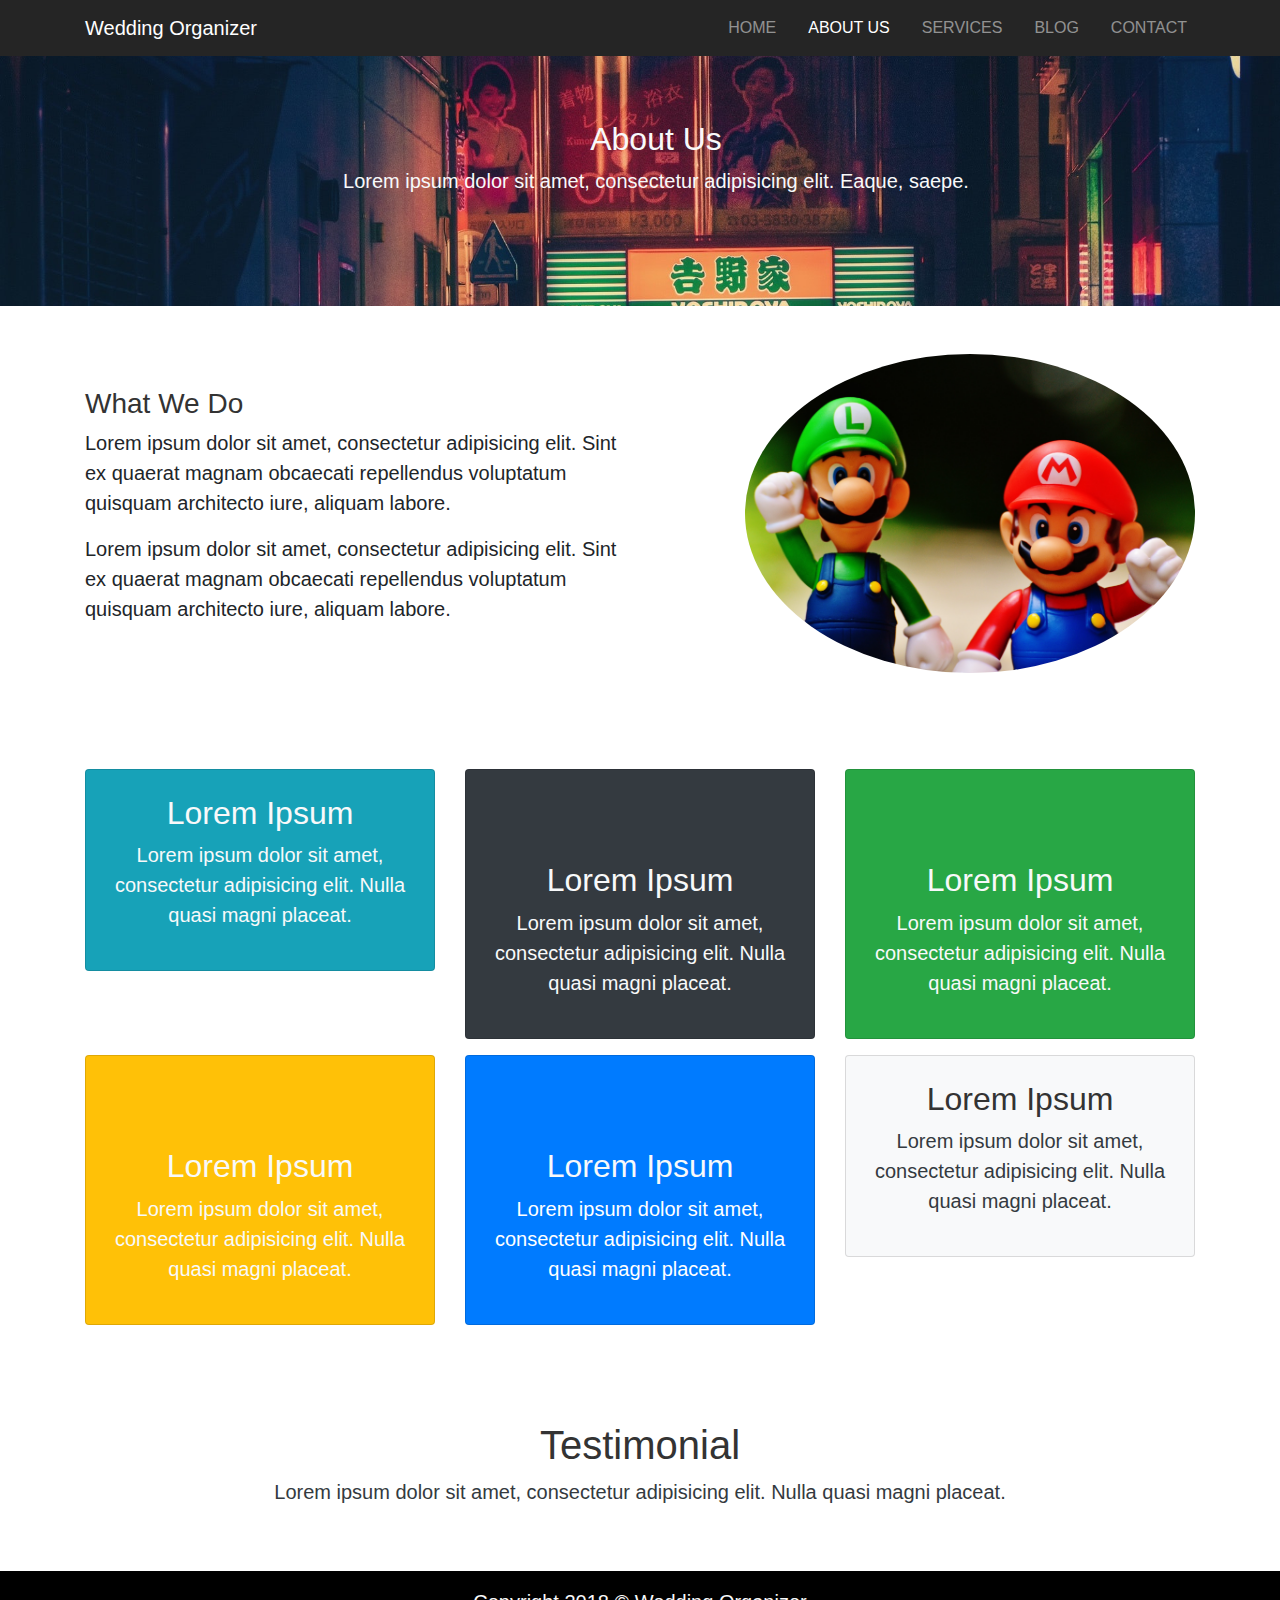
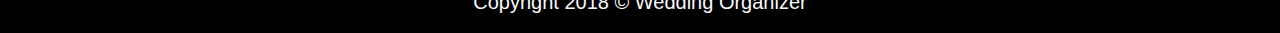
<file: about.html>
<!DOCTYPE html>
<html lang="en">
<head>
  <meta charset="UTF-8">
  <meta name="viewport" content="width=device-width, initial-scale=1.0">
  <meta http-equiv="X-UA-Compatible" content="ie=edge">
  <link rel="stylesheet" href="css/uikit.min.css">
  <link rel="shortcut icon" type="image/x-icon" href="img/index.jpg">
  <link rel="stylesheet" href="https://use.fontawesome.com/releases/v5.7.2/css/all.css" integrity="sha384-fnmOCqbTlWIlj8LyTjo7mOUStjsKC4pOpQbqyi7RrhN7udi9RwhKkMHpvLbHG9Sr" crossorigin="anonymous">
  <link rel="stylesheet" href="css/bootstrap.css">
  <link rel="stylesheet" href="css/navbar-fixed.css">
  <link rel="stylesheet" href="css/style.css">
  <title>Wedding Service</title>
</head>
<body>
  <!--Navigation-->

  <nav class="navbar navbar-dark navbar-expand-md" uk-sticky="top: 100; animation: uk-animation-slide-top; bottom: #sticky-on-scroll-up">
    <div class="container">
      <a href="index.html" class="navbar-brand">Wedding Organizer</a>
      <button class="navbar-toggler navbar-toggler-right" data-toggle="collapse" data-target="#navbarNav">
        <span class="navbar-toggler-icon"></span>
      </button>
      <div id="navbarNav" class="collapse navbar-collapse">
        <ul class="navbar-nav ml-auto">
          <li class="nav-item">
            <a class="nav-link" href="index.html">Home</a>
          </li>
          <li class="nav-item active">
            <a class="nav-link" href="about.html">About Us</a>
          </li>
          <li class="nav-item">
            <a class="nav-link" href="services.html">Services</a>
          </li>
          <li class="nav-item">
            <a class="nav-link" href="blog.html">Blog</a>
          </li>
          <li class="nav-item">
            <a class="nav-link" href="contact.html">Contact</a>
          </li>
        </ul>
      </div>
    </div>
  </nav>

<!--About US-->

<section id="about" class="text-center text-light py-5">
  <div class="">
    <div class="container">
      <div class="row">
        <div class="col-lg-12 m-3">
          <h2 class="text-light">About Us</h2>
          <p class="lead">Lorem ipsum dolor sit amet, consectetur adipisicing elit. Eaque, saepe.</p>
        </div>
      </div>
    </div>
  </div>
</section>

<!--About Info-->

<section id="about-info" class="py-5">
    <div class="container">
      <div class="row">
        <div class="col-md-6 align-self-center">
          <h3>What We Do</h3>
          <p class="lead">Lorem ipsum dolor sit amet, consectetur adipisicing elit. Sint ex quaerat magnam obcaecati repellendus voluptatum quisquam architecto iure, aliquam labore.</p>
          <p class="lead">Lorem ipsum dolor sit amet, consectetur adipisicing elit. Sint ex quaerat magnam obcaecati repellendus voluptatum quisquam architecto iure, aliquam labore.</p>
        </div>
        <div class="col-md-6 text-right">
          <img src="img/im12.jpeg" class="img-fluid rounded-circle" alt="">
        </div>
      </div>
    </div>
  </section>

  <!--Testimonial-Part-->

  <section id="testimonial" class="py-5 text-center text-light">
    <div class="container">
      <div class="row">
        <div class="col-lg-4">
          <div class="card bg-info">
            <div class="body p-2 m-3">
              <i class="far fa-envelope mb-3"></i>
              <h2 class="text-light">Lorem Ipsum</h2>
              <p class="lead mb-3">Lorem ipsum dolor sit amet, consectetur adipisicing elit. Nulla quasi magni placeat.</p>
            </div>
          </div>
        </div>
        <div class="col-lg-4">
          <div class="card bg-dark">
            <div class="body p-2 m-3">
              <i class="fas fa-car"></i>
              <h2 class="text-light">Lorem Ipsum</h2>
              <p class="lead mb-3">Lorem ipsum dolor sit amet, consectetur adipisicing elit. Nulla quasi magni placeat.</p>
            </div>
          </div>
        </div>
        <div class="col-lg-4">
          <div class="card bg-success">
            <div class="body p-2 m-3">
              <i class="fas fa-play"></i>
              <h2 class="text-light">Lorem Ipsum</h2>
              <p class="lead mb-3">Lorem ipsum dolor sit amet, consectetur adipisicing elit. Nulla quasi magni placeat.</p>
            </div>
          </div>
        </div>
      </div>
      <div class="row pt-3">
        <div class="col-lg-4">
          <div class="card bg-warning">
            <div class="body p-2 m-3">
              <i class="fas fa-air-freshener"></i>
              <h2 class="text-light">Lorem Ipsum</h2>
              <p class="lead mb-3">Lorem ipsum dolor sit amet, consectetur adipisicing elit. Nulla quasi magni placeat.</p>
            </div>
          </div>
        </div>
        <div class="col-lg-4">
          <div class="card bg-primary">
            <div class="body p-2 m-3">
              <i class="fas fa-cart-plus"></i>
              <h2 class="text-light">Lorem Ipsum</h2>
              <p class="lead mb-3">Lorem ipsum dolor sit amet, consectetur adipisicing elit. Nulla quasi magni placeat.</p>
            </div>
          </div>
        </div>
        <div class="col-lg-4 text-dark">
          <div class="card bg-light">
            <div class="body p-2 m-3">
              <i class="fab fa-youtube-square my-2"></i>
              <h2>Lorem Ipsum</h2>
              <p class="lead mb-3">Lorem ipsum dolor sit amet, consectetur adipisicing elit. Nulla quasi magni placeat.</p>
            </div>
          </div>
        </div>
      </div>
    </div>
  </section>

  <section id="test" class="text-center text-dark py-5">
    <div class="container">
      <div class="row">
        <div class="col">
          <h1>Testimonial</h1>
          <p class="lead">Lorem ipsum dolor sit amet, consectetur adipisicing elit. Nulla quasi magni placeat.</p>
        </div>
      </div>
    </div>
  </section>


<!--Copyright-->

<section id="copyright" class="text-center text-light">
  <div class="container">
    <div class="row">
      <div class="col">
        <p class="lead m-3">Copyright 2018 &copy; Wedding Organizer</p>
      </div>
    </div>
  </div>
</section>

  <script src="js/jquery.min.js"></script>
  <script src="js/popper.min.js"></script>
  <script src="js/bootstrap.min.js"></script>
  <script src="js/uikit.min.js"></script>
  <script src="js/uikit-icons.min.js"></script>
  <script src="js/navbar-fixed.js"></script>
</body>
</html>
</file>
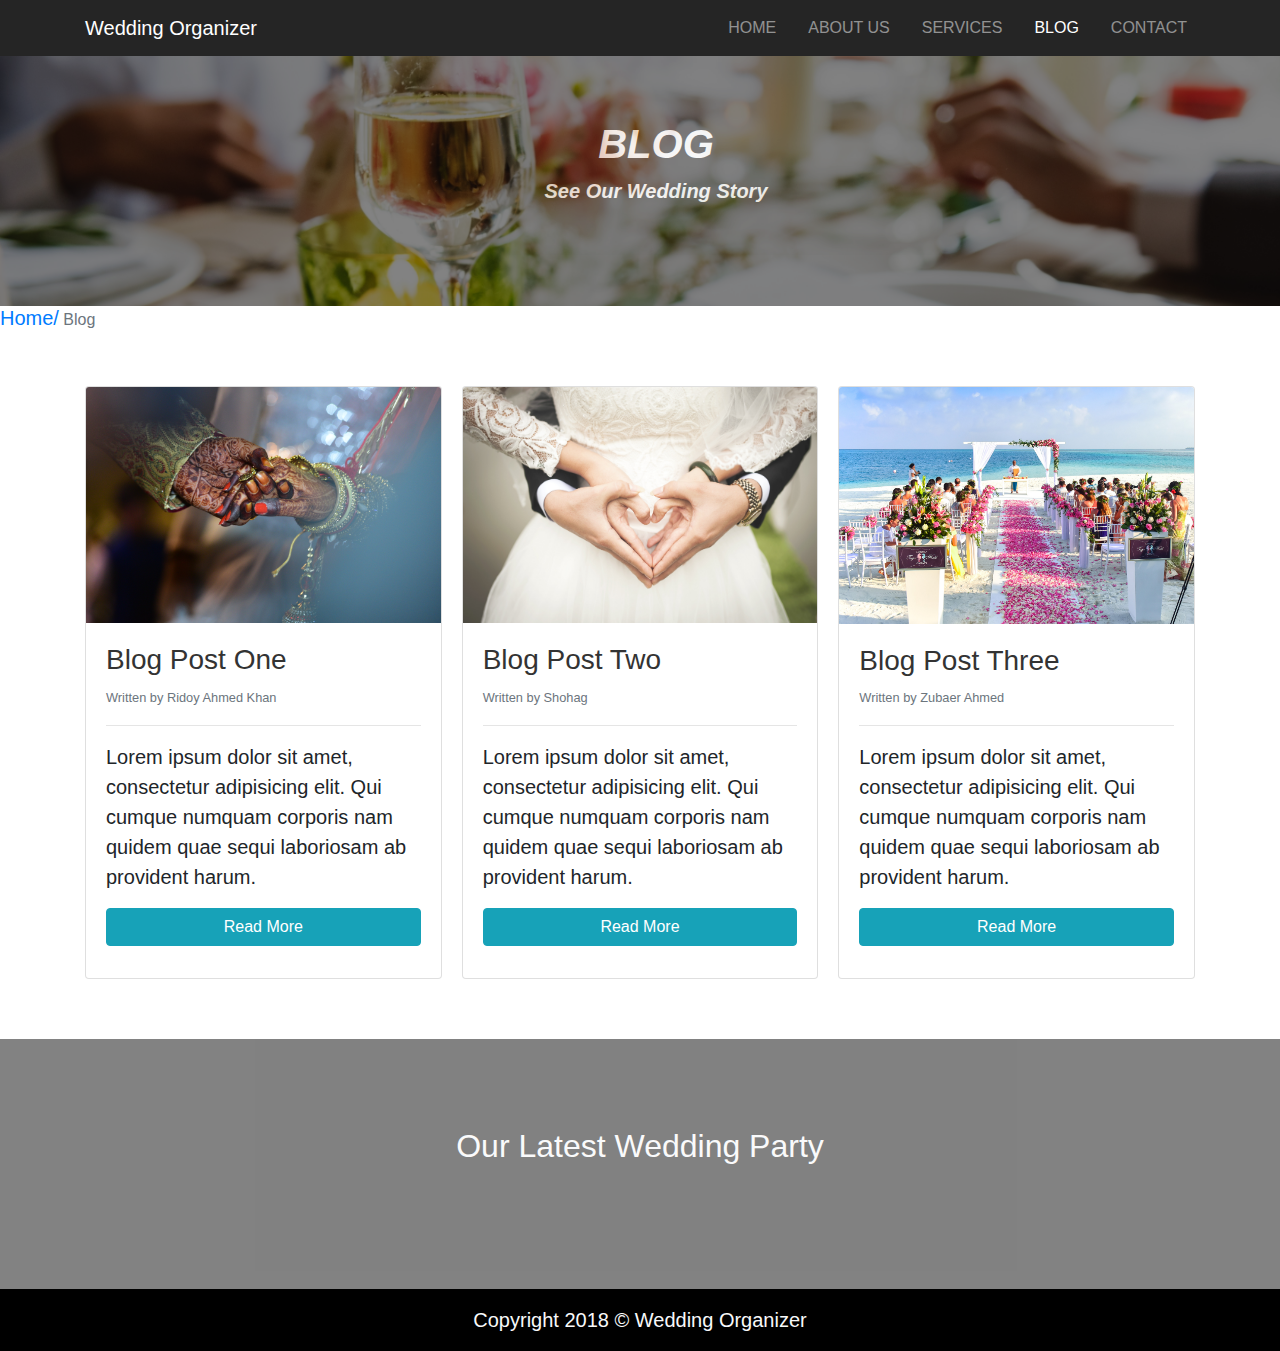
<file: blog.html>
<!DOCTYPE html>
<html lang="en">
<head>
  <meta charset="UTF-8">
  <meta name="viewport" content="width=device-width, initial-scale=1.0">
  <meta http-equiv="X-UA-Compatible" content="ie=edge">
  <link rel="stylesheet" href="css/uikit.min.css">
  <link rel="shortcut icon" type="image/x-icon" href="img/index.jpg">
  <link rel="stylesheet" href="https://use.fontawesome.com/releases/v5.7.2/css/all.css" integrity="sha384-fnmOCqbTlWIlj8LyTjo7mOUStjsKC4pOpQbqyi7RrhN7udi9RwhKkMHpvLbHG9Sr" crossorigin="anonymous">
  <link rel="stylesheet" href="css/bootstrap.css">
  <link rel="stylesheet" href="css/navbar-fixed.css">
  <link rel="stylesheet" href="css/style2.css">
  <title>Wedding Service</title>
</head>
<body>
  <!--Navigation-->

  <nav class="navbar navbar-dark navbar-expand-md" uk-sticky="top: 100; animation: uk-animation-slide-top; bottom: #sticky-on-scroll-up">
    <div class="container">
      <a href="index.html" class="navbar-brand">Wedding
        Organizer</a>
      <button class="navbar-toggler navbar-toggler-right" data-toggle="collapse" data-target="#navbarNav">
        <span class="navbar-toggler-icon"></span>
      </button>

      <div id="navbarNav" class="collapse navbar-collapse">
        <ul class="navbar-nav ml-auto">
          <li class="nav-item">
            <a class="nav-link" href="index.html">Home</a>
          </li>
          <li class="nav-item">
            <a class="nav-link" href="about.html">About Us</a>
          </li>
          <li class="nav-item ">
            <a class="nav-link" href="services.html">Services</a>
          </li>
          <li class="nav-item active">
            <a class="nav-link" href="blog.html">Blog</a>
          </li>
          <li class="nav-item">
            <a class="nav-link" href="contact.html">Contact</a>
          </li>
        </ul>
      </div>
    </div>
  </nav>

  <!--Header-->
    <section id="blog" class="text-center text-light py-5">
      <div class="dark-overlay">
        <div class="container">
          <div class="row">
            <div class="col-lg-12 m-3">
              <h1 class="text-light font-italic font-weight-bold mt-5">BLOG</h1>
              <p class="lead text-light font-weight-bold font-italic "> See Our Wedding Story</p>
            </div>
          </div>
        </div>
      </div>
    </section>

    <section class="text-dark ">
      <h5> <a class="lead" href="index.html"> Home/</a><small class="text-muted"> Blog</small></h5>
    </section>

  <!--Blog-->

<section class="py-5" id="Blog">
  <div class="container">
    <div class="row">
      <div class="col">
        <div class="card-columns">
          <div class="card">
            <img src="img/wed3.jpg" class="img-fluid card-img-top" alt="">
            <div class="card-body">
              <div class="card-title">
                <h3>Blog Post One</h3>
                <small class="text-muted">Written by Ridoy Ahmed Khan</small>
                <hr>
                <p class="lead">Lorem ipsum dolor sit amet, consectetur adipisicing elit. Qui cumque numquam corporis nam quidem quae sequi laboriosam ab provident harum.</p>
                <a href="#" class="btn btn-block btn-info">Read More</a>
              </div>
          </div>
        </div>
        <div class="card">
          <img src="img/wed1.jpg" class="img-fluid card-img-top" alt="">
          <div class="card-body">
            <div class="card-title">
              <h3>Blog Post Two</h3>
              <small class="text-muted">Written by Shohag</small>
              <hr>
              <p class="lead">Lorem ipsum dolor sit amet, consectetur adipisicing elit. Qui cumque numquam corporis nam quidem quae sequi laboriosam ab provident harum.</p>
              <a href="#" class="btn btn-block btn-info">Read More</a>
            </div>
        </div>
      </div>
      <div class="card">
        <img src="img/wed5.jpg" class="img-fluid card-img-top" alt="">
        <div class="card-body">
          <div class="card-title">
            <h3>Blog Post Three</h3>
            <small class="text-muted">Written by Zubaer Ahmed</small>
            <hr>
            <p class="lead">Lorem ipsum dolor sit amet, consectetur adipisicing elit. Qui cumque numquam corporis nam quidem quae sequi laboriosam ab provident harum.</p>
            <a href="#" class="btn btn-block btn-info">Read More</a>
          </div>
      </div>
    </div>
      </div>
    </div>
  </div>
</section>

<!--Video-->

<section id="video" class="py-5 text-center">
  <div class="dark-overlay">
    <div class="container">
      <div class="row">
        <div class="col mt-5 pt-4">
          <div uk-lightbox>
            <a href="https://www.youtube.com/watch?v=mlQgMjS-7UI" class="text-light">
            <i class="fab fa-youtube-square text-"></i>
          </a>
          </div>
          <h2 class="mt-3 text-light"> Our Latest Wedding Party</h2>
        </div>
      </div>
    </div>
  </div>
</section>

<!--Copyright-->

<section id="copyright" class="text-center text-light">
  <div class="container">
    <div class="row">
      <div class="col">
        <p class="lead m-3">Copyright 2018 &copy; Wedding Organizer</p>
      </div>
    </div>
  </div>
</section>




    <script src="js/jquery.min.js"></script>
    <script src="js/popper.min.js"></script>
    <script src="js/bootstrap.min.js"></script>
    <script src="js/uikit.min.js"></script>
    <script src="js/uikit-icons.min.js"></script>
    <script src="js/navbar-fixed.js"></script>
  </body>
  </html>
</file>
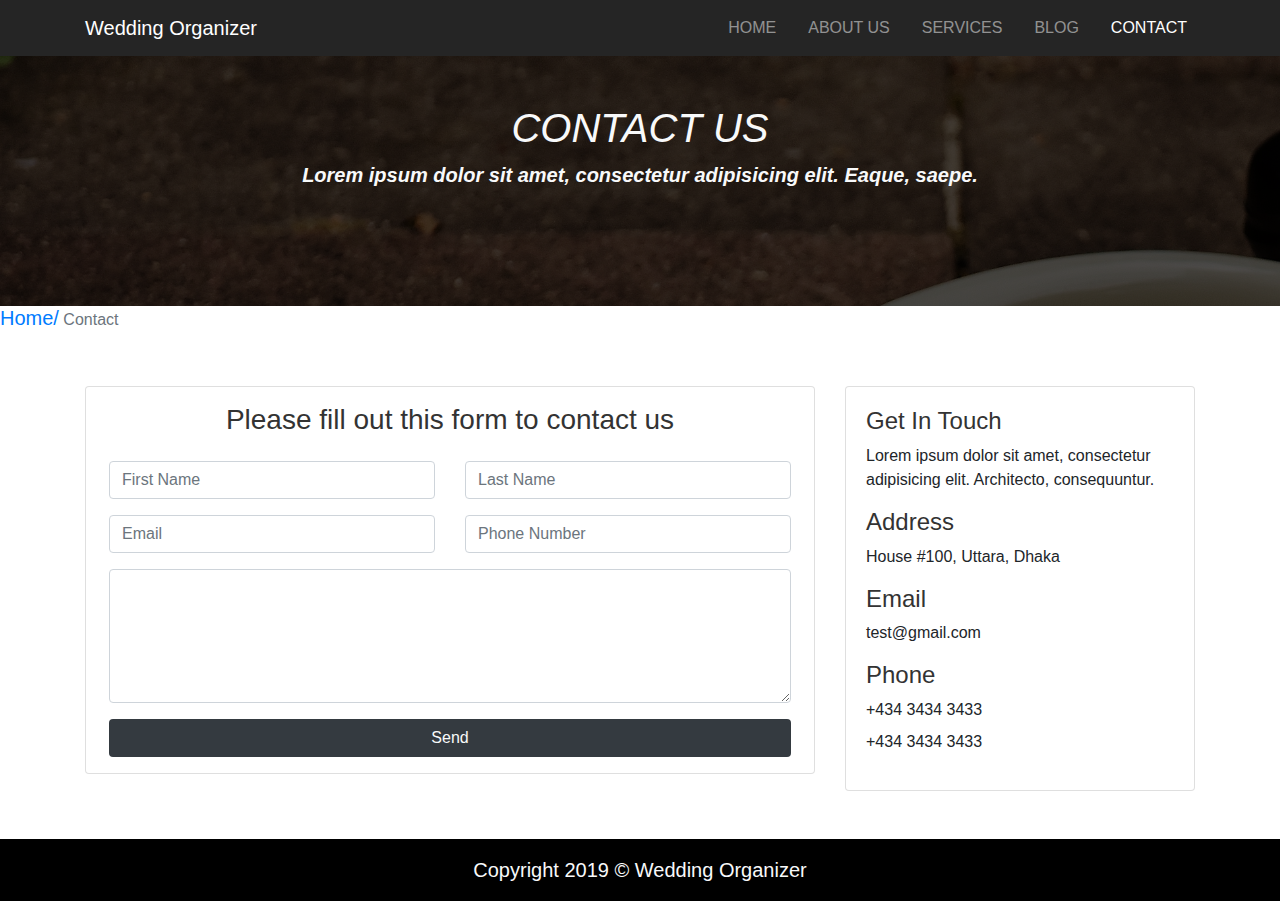
<file: contact.html>
<!DOCTYPE html>
<html lang="en">
<head>
  <meta charset="UTF-8">
  <meta name="viewport" content="width=device-width, initial-scale=1.0">
  <meta http-equiv="X-UA-Compatible" content="ie=edge">
  <link rel="stylesheet" href="css/uikit.min.css">
  <link rel="shortcut icon" type="image/x-icon" href="img/index.jpg">
  <link rel="stylesheet" href="https://use.fontawesome.com/releases/v5.7.2/css/all.css" integrity="sha384-fnmOCqbTlWIlj8LyTjo7mOUStjsKC4pOpQbqyi7RrhN7udi9RwhKkMHpvLbHG9Sr" crossorigin="anonymous">
  <link rel="stylesheet" href="css/bootstrap.css">
  <link rel="stylesheet" href="css/navbar-fixed.css">
  <link rel="stylesheet" href="css/style3.css">
  <title>Wedding Service</title>
</head>
<body>
  <!--Navigation-->

  <nav class="navbar navbar-dark navbar-expand-md" uk-sticky="top: 100; animation: uk-animation-slide-top; bottom: #sticky-on-scroll-up">
    <div class="container">
      <a href="index.html" class="navbar-brand">Wedding
        Organizer</a>
      <button class="navbar-toggler navbar-toggler-right" data-toggle="collapse" data-target="#navbarNav">
        <span class="navbar-toggler-icon"></span>
      </button>

      <div id="navbarNav" class="collapse navbar-collapse">
        <ul class="navbar-nav ml-auto">
          <li class="nav-item">
            <a class="nav-link" href="index.html">Home</a>
          </li>
          <li class="nav-item">
            <a class="nav-link" href="about.html">About Us</a>
          </li>
          <li class="nav-item ">
            <a class="nav-link" href="services.html">Services</a>
          </li>
          <li class="nav-item">
            <a class="nav-link" href="blog.html">Blog</a>
          </li>
          <li class="nav-item active">
            <a class="nav-link" href="contact.html">Contact</a>
          </li>
        </ul>
      </div>
    </div>
  </nav>

  <!--Header-->
    <section id="contact" class="text-center text-light py-5">
      <div class="dark-overlay">
        <div class="container">
          <div class="row">
            <div class="col-lg-12">
              <h1 class="text-light font-italic mt-5">CONTACT US</h1>
              <p class="lead font-weight-bold font-italic"> Lorem ipsum dolor sit amet, consectetur adipisicing elit. Eaque, saepe.</p>
            </div>
          </div>
        </div>
        </div>
    </section>

    <section class="text-dark ">
      <h5> <a class="lead" href="index.html"> Home/</a><small class="text-muted"> Contact</small></h5>
    </section>


<!--Contact Form-->

<section id="Form" class="py-5 ">
  <div class="container">
    <div class="row">
      <div class="col-lg-8">
        <div class="card">
            <h3 class="py-3 text-center">Please fill out this form to contact us</h3>
            <div class="row mx-2">
              <div class="col-lg-6">
                  <div class="form-group">
                    <input type="text" placeholder="First Name" class="form-control mb-3">
                  </div>
              </div>
              <div class="col-lg-6">
                  <div class="form-group">
                    <input type="text" placeholder="Last Name" class="form-control mb-3">
                  </div>
              </div>
          </div>
          <div class="row mx-2">
            <div class="col-lg-6">
                <div class="form-group">
                  <input type="text" placeholder="Email" class="form-control mb-3">
                </div>
            </div>
            <div class="col-lg-6">
                <div class="form-group">
                  <input type="text" placeholder="Phone Number" class="form-control mb-3">
                </div>
            </div>
          </div>
          <div class="row mx-2">
            <div class="col-lg-12">
                <div class="form-group">
                  <textarea  rows="5" cols="80" class="form-control"></textarea>
                </div>
            </div>
          </div>
          <div class="row mx-2">
            <div class="col-lg-12">
                <a href="#" class="btn btn-block bg-dark mb-3 text-light">Send</a>
            </div>
          </div>
        </div>
      </div>
      <div class="col-lg-4">
        <div class="card">
          <div class="card-body">
            <h4 class="">Get In Touch</h4>
            <p>Lorem ipsum dolor sit amet, consectetur adipisicing elit. Architecto, consequuntur.</p>
            <h4>Address</h4>
            <p>House #100, Uttara, Dhaka</p>
            <h4>Email</h4>
            <p>test@gmail.com</p>
            <h4>Phone</h4>
            <p class="mb-2">+434 3434 3433</p>
            <p>+434 3434 3433</p>
          </div>
        </div>
      </div>
    </div>
  </div>
</section>

<!--Copyright-->

<section id="copyright" class="text-center text-light">
  <div class="container">
    <div class="row">
      <div class="col">
        <p class="lead m-3">Copyright 2019 &copy; Wedding Organizer</p>
      </div>
    </div>
  </div>
</section>




    <script src="js/jquery.min.js"></script>
    <script src="js/popper.min.js"></script>
    <script src="js/bootstrap.min.js"></script>
    <script src="js/uikit.min.js"></script>
    <script src="js/uikit-icons.min.js"></script>
    <script src="js/navbar-fixed.js"></script>
  </body>
  </html>
</file>
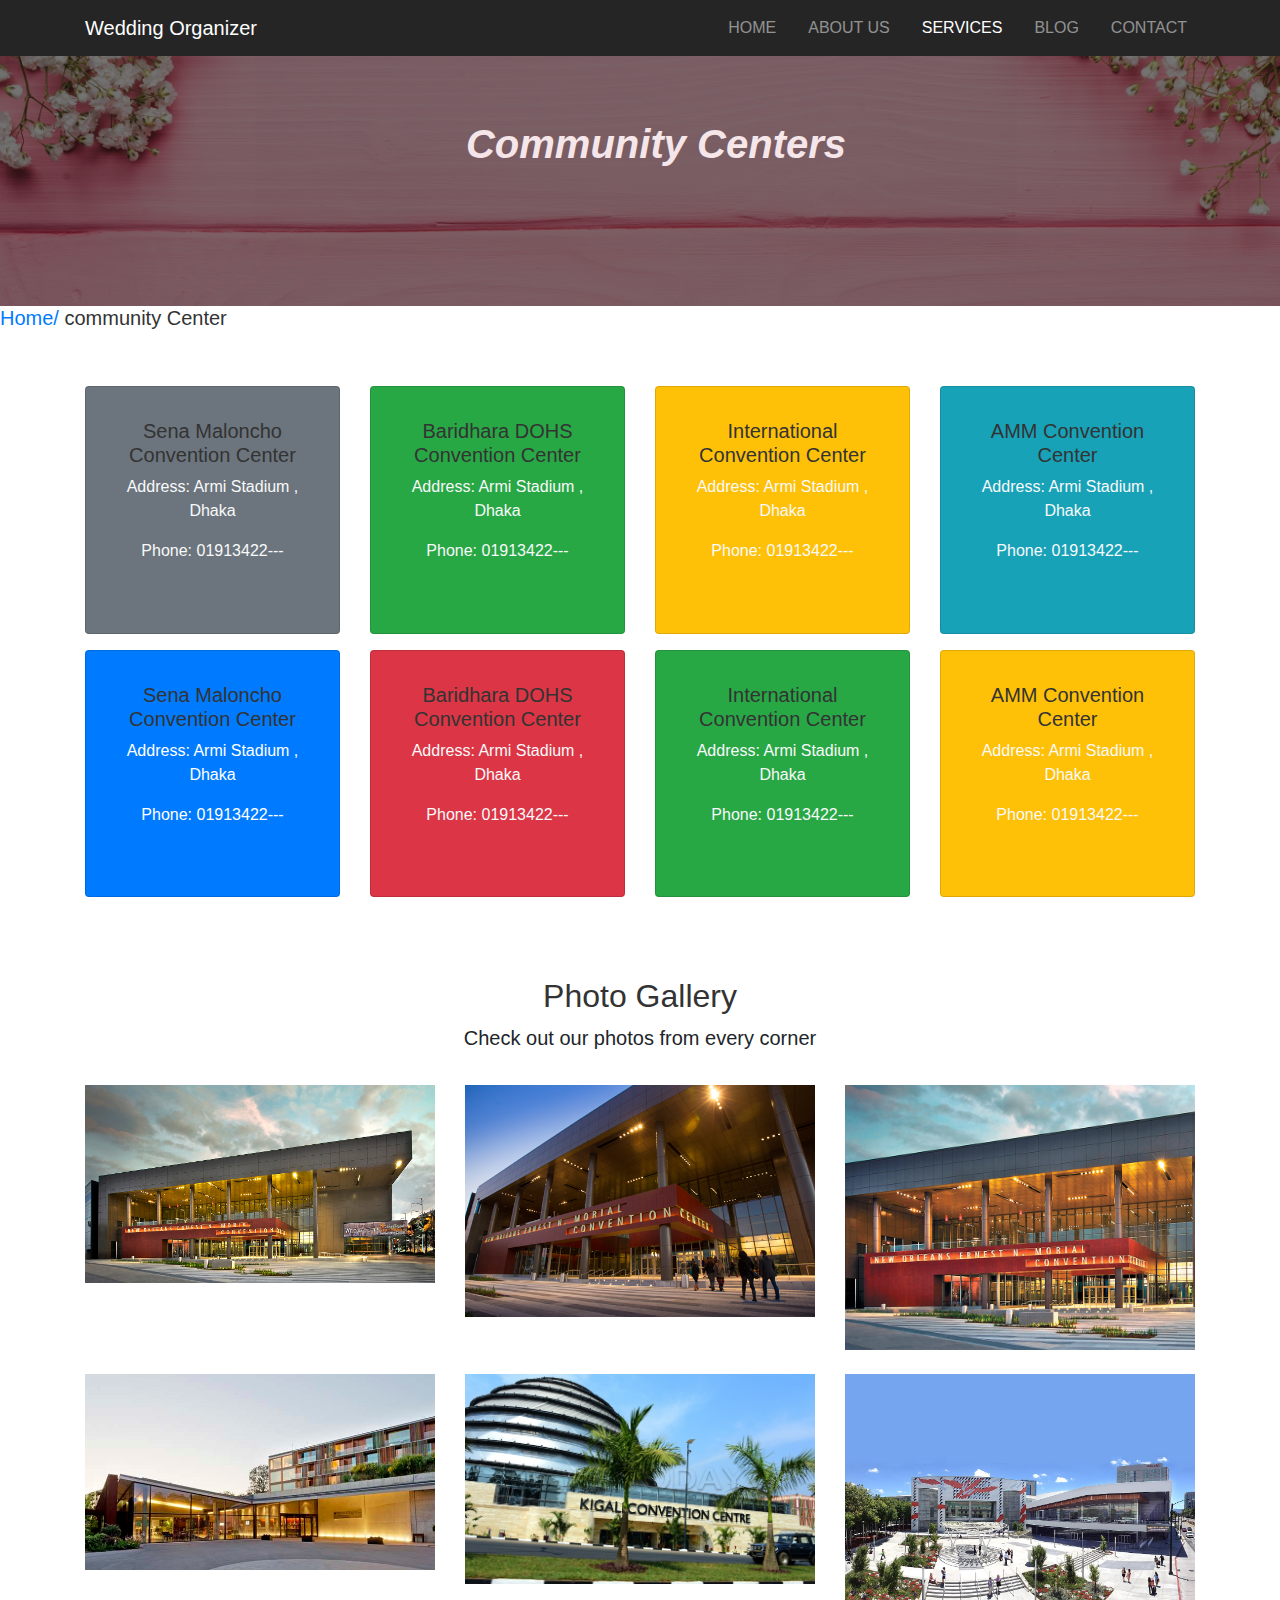
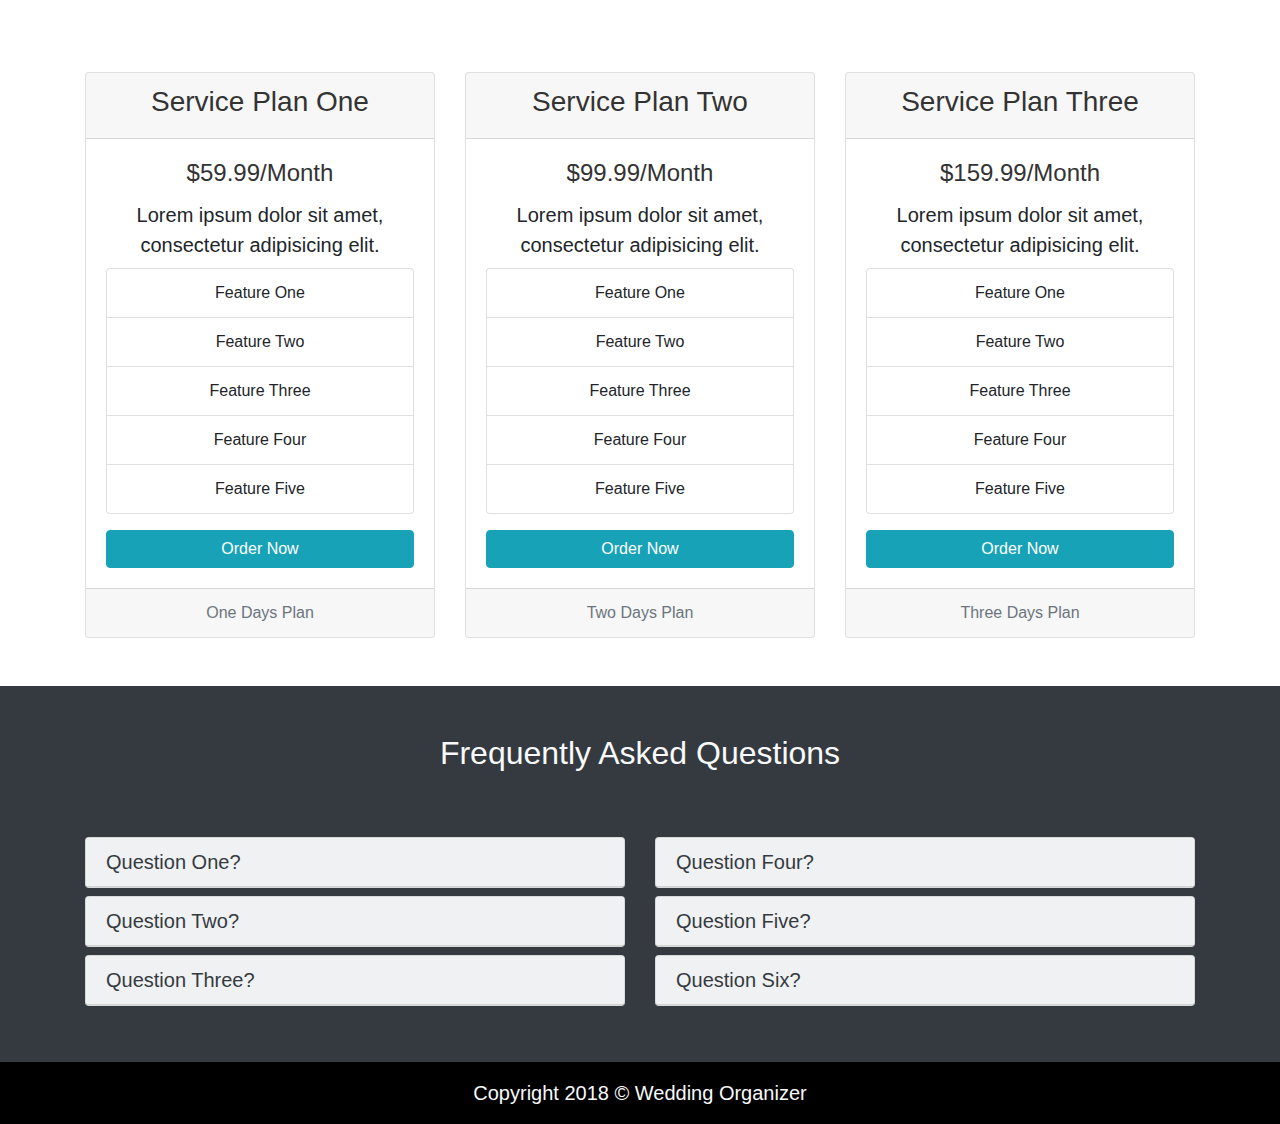
<file: services.html>
<!DOCTYPE html>
<html lang="en">
<head>
  <meta charset="UTF-8">
  <meta name="viewport" content="width=device-width, initial-scale=1.0">
  <meta http-equiv="X-UA-Compatible" content="ie=edge">
  <link rel="stylesheet" href="css/uikit.min.css">
  <link rel="shortcut icon" type="image/x-icon" href="img/index.jpg">
  <link rel="stylesheet" href="https://use.fontawesome.com/releases/v5.7.2/css/all.css" integrity="sha384-fnmOCqbTlWIlj8LyTjo7mOUStjsKC4pOpQbqyi7RrhN7udi9RwhKkMHpvLbHG9Sr" crossorigin="anonymous">
  <link rel="stylesheet" href="css/bootstrap.css">
  <link rel="stylesheet" href="css/navbar-fixed.css">
  <link rel="stylesheet" href="css/style2.css">
  <title>Wedding Service</title>
</head>
<body>
  <!--Navigation-->

  <nav class="navbar navbar-dark navbar-expand-md" uk-sticky="top: 100; animation: uk-animation-slide-top; bottom: #sticky-on-scroll-up">
    <div class="container">
      <a href="index.html" class="navbar-brand">Wedding
        Organizer</a>
      <button class="navbar-toggler navbar-toggler-right" data-toggle="collapse" data-target="#navbarNav">
        <span class="navbar-toggler-icon"></span>
      </button>

      <div id="navbarNav" class="collapse navbar-collapse">
        <ul class="navbar-nav ml-auto">
          <li class="nav-item">
            <a class="nav-link" href="index.html">Home</a>
          </li>
          <li class="nav-item">
            <a class="nav-link" href="about.html">About Us</a>
          </li>
          <li class="nav-item active">
            <a class="nav-link" href="services.html">Services</a>
          </li>
          <li class="nav-item">
            <a class="nav-link" href="blog.html">Blog</a>
          </li>
          <li class="nav-item">
            <a class="nav-link" href="contact.html">Contact</a>
          </li>
        </ul>
      </div>
    </div>
  </nav>

<!--Header-->
  <section id="about" class="text-center text-light py-5">
    <div class="dark-overlay">
      <div class="container">
        <div class="row">
          <div class="col-lg-12 m-3">
            <h1 class="text-light font-weight-bold font-italic mt-5">Community Centers</h1>
          </div>
        </div>
      </div>
    </div>
  </section>

  <!--Com-->

  <section class="text-dark ">
    <h5> <a class="lead" href="index.html"> Home/</a><span class="lead"> community Center</span></h5>
  </section>


<section class="text-center text-light py-5" id="center">
  <div class="container">
    <div class="row">
      <div class="col-lg-3">
        <div class="card py-3 bg-secondary ">
          <div class="card-body py-3">
            <h5 class="text-center"> Sena Maloncho Convention Center</h5>
            <p>Address: Armi Stadium , Dhaka</p>
            <span>Phone: 01913422---</span>
            <div class="d-flex flex-row justify-content-center">
              <div>
                <a href="https://www.facebook.com/"><i class="fab fa-facebook-f"></i></a>
              </div>
              <div>
                <a href="#"><i class="fab fa-twitter"></i></a>
              </div>
              <div>
                <a href="#"><i class="fab fa-youtube"></i></a>
              </div>
            </div>
          </div>
        </div>
      </div>
      <div class="col-lg-3">
        <div class="card py-3 bg-success">
          <div class="card-body py-3 ">
            <h5 class="text-center"> Baridhara DOHS Convention Center</h5>
            <p>Address: Armi Stadium , Dhaka</p>
            <span>Phone: 01913422---</span>
            <div class="d-flex flex-row justify-content-center">
              <div>
                <a href="https://www.facebook.com/"><i class="fab fa-facebook-f"></i></a>
              </div>
              <div>
                <a href="#"><i class="fab fa-twitter"></i></a>
              </div>
              <div>
                <a href="#"><i class="fab fa-youtube"></i></a>
              </div>
            </div>
          </div>
        </div>
      </div>
      <div class="col-lg-3">
        <div class="card py-3 bg-warning">
          <div class="card-body py-3 ">
            <h5 class="text-center">International Convention Center</h5>
            <p>Address: Armi Stadium , Dhaka</p>
            <span>Phone:  01913422---</span>
            <div class="d-flex flex-row justify-content-center">
              <div>
                <a href="https://www.facebook.com/"><i class="fab fa-facebook-f"></i></a>
              </div>
              <div>
                <a href="#"><i class="fab fa-twitter"></i></a>
              </div>
              <div>
                <a href="#"><i class="fab fa-youtube"></i></a>
              </div>
            </div>
          </div>
        </div>
      </div>
      <div class="col-lg-3">
        <div class="card py-3 bg-info">
          <div class="card-body py-3 ">
            <h5 class="text-center"> AMM Convention Center</h5>
            <p>Address: Armi Stadium , Dhaka</p>
            <span>Phone:  01913422--- </span>
            <div class="d-flex flex-row justify-content-center">
              <div>
                <a href="https://www.facebook.com/"><i class="fab fa-facebook-f"></i></a>
              </div>
              <div>
                <a href="#"><i class="fab fa-twitter"></i></a>
              </div>
              <div>
                <a href="#"><i class="fab fa-youtube"></i></a>
              </div>
            </div>
          </div>
        </div>
      </div>
    </div>
    <div class="row py-3">
      <div class="col-lg-3">
        <div class="card py-3 bg-primary">
          <div class="card-body py-3 ">
            <h5 class="text-center"> Sena Maloncho Convention Center</h5>
            <p>Address: Armi Stadium , Dhaka</p>
            <span>Phone: 01913422---</span>
            <div class="d-flex flex-row justify-content-center">
              <div>
                <a href="https://www.facebook.com/"><i class="fab fa-facebook-f"></i></a>
              </div>
              <div>
                <a href="#"><i class="fab fa-twitter"></i></a>
              </div>
              <div>
                <a href="#"><i class="fab fa-youtube"></i></a>
              </div>
            </div>
          </div>
        </div>
      </div>
      <div class="col-lg-3">
        <div class="card py-3 bg-danger">
          <div class="card-body py-3 ">
            <h5 class="text-center"> Baridhara DOHS Convention Center</h5>
            <p>Address: Armi Stadium , Dhaka</p>
            <span>Phone:  01913422--- </span>
            <div class="d-flex flex-row justify-content-center">
              <div>
                <a href="https://www.facebook.com/"><i class="fab fa-facebook-f"></i></a>
              </div>
              <div>
                <a href="#"><i class="fab fa-twitter"></i></a>
              </div>
              <div>
                <a href="#"><i class="fab fa-youtube"></i></a>
              </div>
            </div>
          </div>
        </div>
      </div>
      <div class="col-lg-3">
        <div class="card py-3 bg-success">
          <div class="card-body py-3 ">
            <h5 class="text-center">International Convention Center</h5>
            <p>Address: Armi Stadium , Dhaka</p>
            <span>Phone:  01913422--- </span>
            <div class="d-flex flex-row justify-content-center">
              <div>
                <a href="https://www.facebook.com/"><i class="fab fa-facebook-f"></i></a>
              </div>
              <div>
                <a href="#"><i class="fab fa-twitter"></i></a>
              </div>
              <div>
                <a href="#"><i class="fab fa-youtube"></i></a>
              </div>
            </div>
          </div>
        </div>
      </div>
      <div class="col-lg-3">
        <div class="card py-3 bg-warning">
          <div class="card-body py-3 ">
            <h5 class="text-center"> AMM Convention Center</h5>
            <p>Address: Armi Stadium , Dhaka</p>
            <span>Phone:  01913422--- </span>
            <div class="d-flex flex-row justify-content-center">
              <div>
                <a href="https://www.facebook.com/"><i class="fab fa-facebook-f"></i></a>
              </div>
              <div>
                <a href="#"><i class="fab fa-twitter"></i></a>
              </div>
              <div>
                <a href="#"><i class="fab fa-youtube"></i></a>
              </div>
            </div>
          </div>
        </div>
      </div>
    </div>
  </div>
</section>

<!--Photo Galary-->

<section id="gallery" class="py-3" uk-lightbox>
    <div class="container">
      <div class="row text-center mb-3">
        <div class="col">
          <h2>Photo Gallery</h2>
          <p class="lead">Check out our photos from every corner</p>
        </div>
      </div>
      <div class="row">
        <div class="col-md-4">
          <div>
            <a href="img/cc1.jpg">
              <img src="img/cc1.jpg" class="img-fluid" alt="">
            </a>
          </div>
        </div>
        <div class="col-md-4">
          <div>
            <a href="img/cc2.jpg">
              <img src="img/cc2.jpg" class="img-fluid" alt="">
            </a>
          </div>
        </div>
        <div class="col-md-4">
          <div>
            <a href="img/cc3.jpg">
              <img src="img/cc3.jpg" class="img-fluid" alt="">
            </a>
          </div>
        </div>
      </div>
      <div class="row pt-0 pt-md-4">
        <div class="col-md-4">
          <div>
            <a href="img/cc4.jpg">
              <img src="img/cc4.jpg" class="img-fluid" alt="">
            </a>
          </div>
        </div>
        <div class="col-md-4">
          <div>
            <a href="img/cc5.jpg">
              <img src="img/cc5.jpg" class="img-fluid" alt="">
            </a>
          </div>
        </div>
        <div class="col-md-4">
          <div>
            <a href="img/cc6.jpg">
              <img src="img/cc6.jpg" class="img-fluid" alt="">
            </a>
          </div>
        </div>
      </div>
    </div>
  </section>

  <!--available services-->

  <section id="services" class="py-5 text-center">
    <div class="container">
      <div class="row">
        <div class="col-md-4 mt-2">
          <div class="card">
            <div class="card-header">
              <h3>Service Plan One</h3>
            </div>
            <div class="card-body">
              <div class="card-title text-dark">
                <h4> $59.99/Month</h4>
                </div>
              <div class="card-text lead"> Lorem ipsum dolor sit amet, consectetur adipisicing elit.</div>
              <ul class="list-group py-2">
                <li class="list-group-item">
                  <i class="fas fa-check"></i> Feature One
                </li>
                <li class="list-group-item">
                  <i class="fas fa-check"></i> Feature Two
                </li>
                <li class="list-group-item">
                  <i class="fas fa-check"></i> Feature Three
                </li>
                <li class="list-group-item">
                  <i class="fas fa-check"></i> Feature Four
                </li>
                <li class="list-group-item">
                  <i class="fas fa-check"></i> Feature Five
                </li>
              </ul>
              <a href="#form.html" class="btn btn-block btn-info mt-2">Order Now</a>
            </div>
            <div class="card-footer">
              <p class="text-muted mb-0"> One Days Plan</p>
            </div>
          </div>
        </div>
        <div class="col-md-4 mt-2">
          <div class="card">
            <div class="card-header">
              <h3>Service Plan Two</h3>
            </div>
            <div class="card-body">
              <div class="card-title text-dark">
                <h4> $99.99/Month</h4>
                </div>
              <div class="card-text lead"> Lorem ipsum dolor sit amet, consectetur adipisicing elit.</div>
              <ul class="list-group py-2">
                <li class="list-group-item">
                  <i class="fas fa-check"></i> Feature One
                </li>
                <li class="list-group-item">
                  <i class="fas fa-check"></i> Feature Two
                </li>
                <li class="list-group-item">
                  <i class="fas fa-check"></i> Feature Three
                </li>
                <li class="list-group-item">
                  <i class="fas fa-check"></i> Feature Four
                </li>
                <li class="list-group-item">
                  <i class="fas fa-check"></i> Feature Five
                </li>
              </ul>
              <a href="#" class="btn btn-block btn-info mt-2">Order Now</a>
            </div>
            <div class="card-footer">
              <p class="text-muted mb-0"> Two Days Plan</p>
            </div>
          </div>
        </div>
        <div class="col-md-4 mt-2">
          <div class="card">
            <div class="card-header">
              <h3>Service Plan Three</h3>
            </div>
            <div class="card-body">
              <div class="card-title text-dark">
                <h4> $159.99/Month</h4>
                </div>
              <div class="card-text lead"> Lorem ipsum dolor sit amet, consectetur adipisicing elit.</div>
              <ul class="list-group py-2">
                <li class="list-group-item">
                  <i class="fas fa-check"></i> Feature One
                </li>
                <li class="list-group-item">
                  <i class="fas fa-check"></i> Feature Two
                </li>
                <li class="list-group-item">
                  <i class="fas fa-check"></i> Feature Three
                </li>
                <li class="list-group-item">
                  <i class="fas fa-check"></i> Feature Four
                </li>
                <li class="list-group-item">
                  <i class="fas fa-check"></i> Feature Five
                </li>
              </ul>
              <a href="#" class="btn btn-block btn-info mt-2">Order Now</a>
            </div>
            <div class="card-footer">
              <p class="text-muted mb-0"> Three Days Plan</p>
            </div>
          </div>
        </div>
      </div>
    </div>
  </section>

  <!-- FAQ Section -->
  <section id="accordion" class="py-5 bg-dark">
    <div class="container">
      <div class="row text-center text-light">
        <div class="col">
          <h2 class="text-light">Frequently Asked Questions</h2>
        </div>
      </div>
      <div class="row mt-5">
        <div class="col-md-6">
          <div class="card bg-light text-dark my-2">
            <div class="card-header" id="headingOne">
              <h5 class="mb-0">
                <a href="#collapseOne" class="text-dark" data-toggle="collapse">
                Question One?</a>
              </h5>
            </div>
            <div id="collapseOne" class="collapse p-3" data-parent="#accordion">
              <p class="lead mb-0">Lorem ipsum dolor sit amet, consectetur adipisicing elit. Eveniet corrupti qui, architecto ad officia? Quo.</p>
            </div>
          </div>
          <div class="card bg-light text-dark my-2">
            <div class="card-header" id="headingTwo">
              <h5 class="mb-0">
                <a href="#collapseTwo" class="text-dark" data-toggle="collapse">
                Question Two?</a>
              </h5>
            </div>
            <div id="collapseTwo" class="collapse p-3" data-parent="#accordion">
              <p class="lead mb-0">Lorem ipsum dolor sit amet, consectetur adipisicing elit. Eveniet corrupti qui, architecto ad officia? Quo.</p>
            </div>
          </div>
          <div class="card bg-light text-dark my-2">
            <div class="card-header" id="headingThree">
              <h5 class="mb-0">
                <a href="#collapseThree" class="text-dark" data-toggle="collapse">
                Question Three?</a>
              </h5>
            </div>
            <div id="collapseThree" class="collapse p-3" data-parent="#accordion">
              <p class="lead mb-0">Lorem ipsum dolor sit amet, consectetur adipisicing elit. Eveniet corrupti qui, architecto ad officia? Quo.</p>
            </div>
          </div>
        </div>
        <div class="col-md-6">
          <div class="card bg-light text-dark my-2">
            <div class="card-header" id="headingFour">
              <h5 class="mb-0">
                <a href="#collapseFour" class="text-dark" data-toggle="collapse">
                Question Four?</a>
              </h5>
            </div>
            <div id="collapseFour" class="collapse p-3" data-parent="#accordion">
              <p class="lead mb-0">Lorem ipsum dolor sit amet, consectetur adipisicing elit. Eveniet corrupti qui, architecto ad officia? Quo.</p>
            </div>
          </div>
          <div class="card bg-light text-dark my-2">
            <div class="card-header" id="headingFive">
              <h5 class="mb-0">
                <a href="#collapseFive" class="text-dark" data-toggle="collapse">
                Question Five?</a>
              </h5>
            </div>
            <div id="collapseFive" class="collapse p-3" data-parent="#accordion">
              <p class="lead mb-0">Lorem ipsum dolor sit amet, consectetur adipisicing elit. Eveniet corrupti qui, architecto ad officia? Quo.</p>
            </div>
          </div>
          <div class="card bg-light text-dark my-2">
            <div class="card-header" id="headingSix">
              <h5 class="mb-0">
                <a href="#collapseSix" class="text-dark" data-toggle="collapse">
                Question Six?</a>
              </h5>
            </div>
            <div id="collapseSix" class="collapse p-3" data-parent="#accordion">
              <p class="lead mb-0">Lorem ipsum dolor sit amet, consectetur adipisicing elit. Eveniet corrupti qui, architecto ad officia? Quo.</p>
            </div>
          </div>
        </div>
      </div>
    </div>
  </section>

  <!--Copyright-->

  <section id="copyright" class="text-center text-light">
    <div class="container">
      <div class="row">
        <div class="col">
          <p class="lead m-3">Copyright 2018 &copy; Wedding Organizer</p>
        </div>
      </div>
    </div>
  </section>



    <script src="js/jquery.min.js"></script>
    <script src="js/popper.min.js"></script>
    <script src="js/bootstrap.min.js"></script>
    <script src="js/uikit.min.js"></script>
    <script src="js/uikit-icons.min.js"></script>
    <script src="js/navbar-fixed.js"></script>
  </body>
  </html>
</file>
<file: css/navbar-fixed.css>
html, body {
  height: 100%;
}

.container-fluid > .container, .container > .row {
  height: 100%;
}

/* nav */
nav {
  min-height: 3.5rem;
}
nav.fixed-top {
  padding: 0.5rem;
}
nav.bg-primary li a {
  color: #fff !important;
}
nav li a.active {
  padding: .2rem .4rem;
  color: #0275d8 !important;
  background-color: #fff;
  border-radius: .2rem;
  margin: .3rem 0.6rem;
}
nav .navbar-collapse.collapsing ul,
nav .navbar-collapse.show ul {
  margin-top: 3rem;
}
nav .navbar-collapse.collapsing li a,
nav .navbar-collapse.show li a  {
  padding: 0.5rem;
}

nav .navbar-collapse.show li a.active  {
  margin: 0;
}

.navbar-toggler {
  border: 0;
}

.bg-primary {
  color: #fff;
}
</file>
<file: css/style.css>
.navbar {
  background: #252525; }
  .navbar .nav-item {
    padding-left: 1em; }
    .navbar .nav-item .nav-link {
      text-transform: uppercase; }
.carousel-item {
  height: 450px;
}
.carousel-img-1  {
  background: url('../img/im1.jpg');
  background-size: cover;
}
.carousel-img-2  {
  background: url('../img/im6.jpg');
  background-size: cover;
}
.carousel-img-3  {
  background: url('../img/im9.jpg');
  background-size: cover;
}

#home-section{}
   .fas{
    padding: 10px;
    font-size: 45px;}
#Home-section-2{
  position: relative;
  background: url('../img/im7.jpg');
  background-attachment: fixed;
  background-size: cover;
  background-repeat: no-repeat;
  min-height: 250px;}
  .dark-overlay {
    background-color: rgba(0, 0, 0, 0.7);
    position: absolute;
    top: 0;
    left: 0;
    width: 100%;
    height: 100%;}
#Home-video{
  position: relative;
  background: url('../img/im10.jpg');
  background-attachment: fixed;
  background-size: cover;
  background-repeat: no-repeat;
  min-height: 250px;}
  .dark-overlay {
    background-color: rgba(0, 0, 0, 0.7);
    position: absolute;
    top: 0;
    left: 0;
    width: 100%;
    height: 100%;}
    .dark-overlay .fab{
      font-size: 50px;
      color: #ff0000;
    }

#copyright{
  background-color: #000000;}

#about{
  background: url('../img/im7.jpg');
  background-attachment: fixed;
  background-size: cover;
  background-repeat: no-repeat;
  min-height: 250px;}

#about-info{}
   img {
    width: 450px;
    height: 450px;}

#testimonial{}
  .card .far{
    font-size: 50px;}
  .card .fab{
    font-size: 50px;}
</file>
<file: css/style2.css>
.navbar {
  background: #252525; }
  .navbar .nav-item {
    padding-left: 1em; }
    .navbar .nav-item .nav-link {
      text-transform: uppercase; }


#about{
        position: relative;
        background: url('../img/wed2.jpg');
        background-attachment: fixed;
        background-size: cover;
        background-repeat: no-repeat;
        min-height: 250px;}
        .dark-overlay {
          background-color: rgba(0, 0, 0, 0.7);
          position: absolute;
          opacity: .7;
          top: 0;
          left: 0;
          width: 100%;
          height: 100%;}
#copyright{
          background-color: #000000;}

#center{}
  .card .card-body .fab{
          font-size: 25px;
          padding: 20px;
          color: #333;}
#copyright{
        background-color: #000000;}

#blog{
  position: relative;
  background: url('../img/wed6.jpg');
  background-attachment: fixed;
  background-size: cover;
  background-repeat: no-repeat;
  min-height: 250px;}
  .dark-overlay {
    background-color: rgba(0, 0, 0, 0.7);
    position: absolute;
    opacity: .7;
    top: 0;
    left: 0;
    width: 100%;
    height: 100%;}

#video{
  position: relative;
  background: url('../img/wed3.jpg');
  background-attachment: fixed;
  background-size: cover;
  background-repeat: no-repeat;
  min-height: 250px;}
  .dark-overlay {
    background-color: rgba(0, 0, 0, 0.7);
    position: absolute;
    top: 0;
    left: 0;
    width: 100%;
    height: 100%;}
    .dark-overlay .fab{
      font-size: 50px;
      color: #ff0000;}
#contact{
  background: url('../img/cu1.jpg');
  background-attachment: fixed;
  background-size: cover;
  background-repeat: no-repeat;
  min-height: 250px;
}
</file>
<file: css/style3.css>
.navbar {
  background: #252525; }
  .navbar .nav-item {
    padding-left: 1em; }
    .navbar .nav-item .nav-link {
      text-transform: uppercase; }



#copyright{
        background-color: #000000;}


#contact{
  position: relative;
  background: url('../img/cu1.jpg');
  background-attachment: fixed;
  background-size: cover;
  background-repeat: no-repeat;
  min-height: 250px;}
  .dark-overlay {
    background-color: rgba(0, 0, 0, 0.7);
    position: absolute;
    top: 0;
    left: 0;
    width: 100%;
    height: 100%;}
</file>
